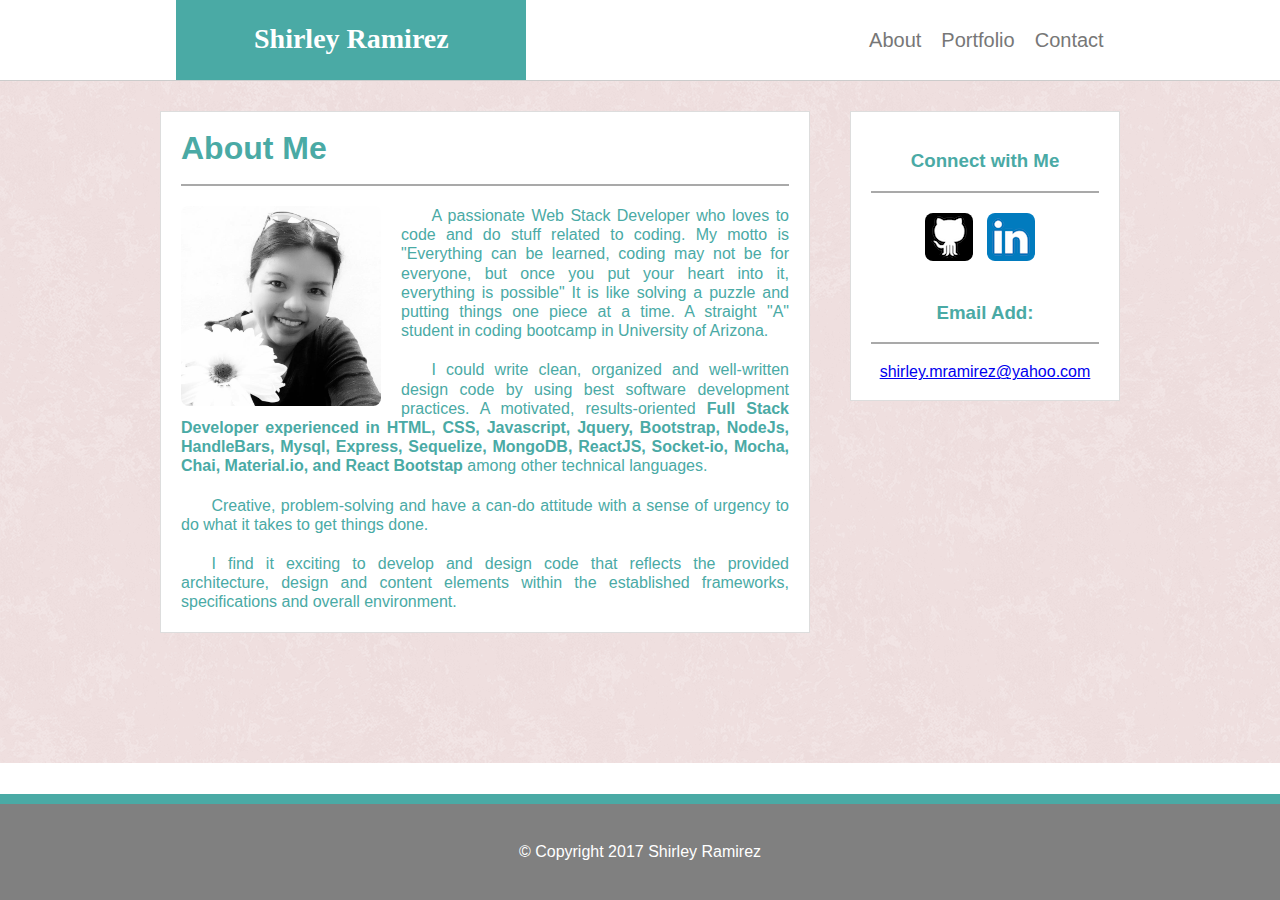
<file: index.html>
<!DOCTYPE html>
<html lang="en-us">

<head>
    <meta charset="utf-8">

    <!--Meta Viewport Setting -->
    <meta name="viewport" content="width=device-width, initial-scale=1.0">


    <!-- Page Title -->
    <title>Shirley Ramirez Responsive Portfolio</title>

    <!-- Linking CSS Reset -->
    <link rel="stylesheet" type="text/css" href="./assets/css/reset.css">

    <!-- Linking CSS -->
    <link rel="stylesheet" type="text/css" href="./assets/css/style.css">


</head>

<body>
    <!-- Header Group -->
    <header class="primary-header-group">
        <section class="header-container">
            <h1>Shirley Ramirez</h1>
            <nav class="primary-nav">
                <ul>
                    <li><a href="index.html">About</a></li>
                    <!--
					-->
                    <li><a href="portfolio.html">Portfolio</a></li>
                    <!--
					-->
                    <li><a href="contact.html">Contact</a></li>
                </ul>
            </nav>
        </section>
    </header>

    <!-- All about me section -->
    <div class="main-container">
        <div class="content-area">
            <section class="all-about-me">

                <h2>About Me</h2>

                <!-- Image Link -->
                <img id="about-me-image" src="./assets/images/shirley_pix.jpg" alt="Shirley Ramirez">
                <p>A passionate Web Stack Developer who loves to code and do stuff related to coding. My motto is "Everything can be learned, coding may not be for everyone, but once you put your heart into it, everything is possible" It is like solving
                    a puzzle and putting things one piece at a time. A straight "A" student in coding bootcamp in University of Arizona.</p>
                <p> I could write clean, organized and well-written design code by using best software development practices. A motivated, results-oriented <b>Full Stack Developer experienced in HTML, CSS, Javascript, Jquery, Bootstrap, NodeJs, HandleBars, Mysql, Express, Sequelize, MongoDB, ReactJS, Socket-io, Mocha, Chai, Material.io, and React Bootstap </b>                    among other technical languages.</p>
                <p>Creative, problem-solving and have a can-do attitude with a sense of urgency to do what it takes to get things done. </p>
                <p>I find it exciting to develop and design code that reflects the provided architecture, design and content elements within the established frameworks, specifications and overall environment.</p>
            </section>

            <!--Online Profile-->

            <aside class="online-profile">
                <h3>Connect with Me</h3>

                <!--Link with Github -->
                <a href="https://github.com/shirleymramirez" target="_blank"><img src="./assets/images/github_icon.png" alt="Github Icon"></a>
                <!--Link with linkedin -->
                <a href="https://www.linkedin.com/in/shirley-ramirez-25b157133/" target="_blank"><img src="./assets/images/linkedln_icon.png" alt="linkedin Icon"></a>

                <h3>Email Add:</h3>
                <a href="mailto:shirley.mramirez@yahoo.com?Subject=Hello%20Shirley" target="_top">
                 shirley.mramirez@yahoo.com
                </a>

                <!-- Link with StackOverflow -->
                <!-- <a href="https://stackoverflow.com/users/8518556/shirley" target="_blank"><img src="./assets/images/stackoverflow_icon.png" alt="stackoverflow Icon"></a> -->
            </aside>

        </div>
    </div>
    <!-- Primary Footer -->
    <div class="footer-space">
        <footer class="primary-footer group">
            <small>&copy; Copyright 2017 Shirley Ramirez</small>
        </footer>
    </div>
</body>

</html>
</file>
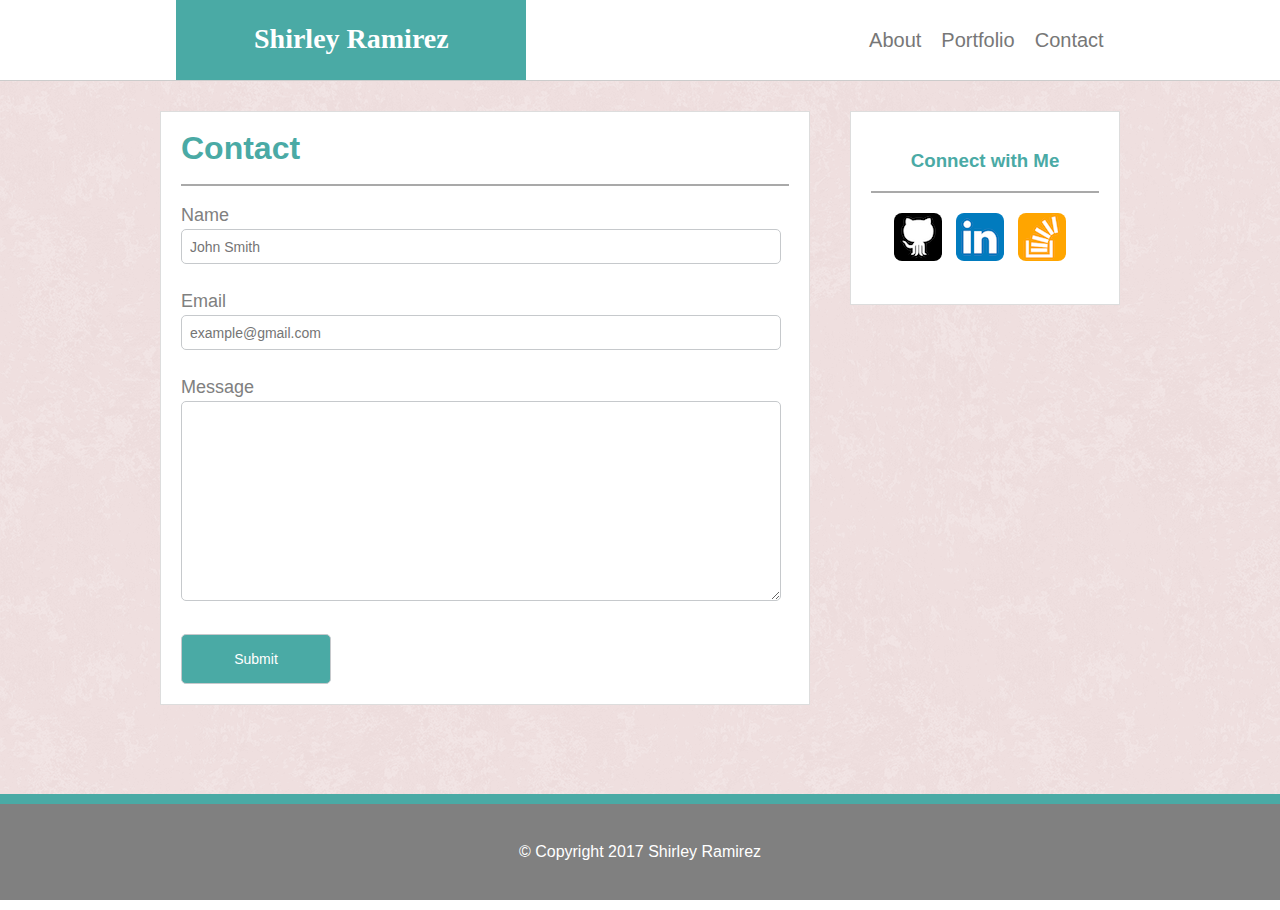
<file: contact.html>
<!DOCTYPE html>
<html lang="en-us">

<head>
    <meta charset="utf-8">

    <!--Meta Viewport Setting -->
    <meta name="viewport" content="width=device-width, initial-scale=1.0">

    <!-- Page Title -->
    <title>Shirley Ramirez Responsive Portfolio</title>

    <!-- Linking CSS Reset -->
    <link rel="stylesheet" type="text/css" href="./assets/css/reset.css">

    <!-- Linking CSS -->
    <link rel="stylesheet" type="text/css" href="./assets/css/contact_style.css">

    <!-- Linking CSS -->
    <link rel="stylesheet" type="text/css" href="./assets/css/style.css">

</head>

<body>

    <!-- Header Group -->
    <header class="primary-header-group">
        <section class="header-container">
            <h1>Shirley Ramirez</h1>
            <nav class="primary-nav">
                <ul>
                    <li><a href="index.html">About</a></li>
                    <!--
					-->
                    <li><a href="portfolio.html">Portfolio</a></li>
                    <!--
					-->
                    <li><a href="contact.html">Contact</a></li>
                </ul>
            </nav>
        </section>
    </header>

    <!-- Contact Info Section -->
    <div class="main-container">
        <div class="content-area">
            <section class="contact-info">
                <h2>Contact</h2>
                <form class="contact-form">
                    <label>
						Name<br>
						<input class="input-text" type="text" placeholder="John Smith" required><br>
					</label>

                    <label>
						Email<br>
						<input class="input-email" type="email" name="email" placeholder="example@gmail.com" required><br>
					</label>

                    <label>
						Message<br>
						<textarea name="Message"></textarea><br>
					</label>

                    <input class="button-default" type="submit" name="Submit">

                </form>

            </section>

            <!--Online Profile-->

            <aside class="online-profile">
                <h3>Connect with Me</h3>

                <!--Link with Github -->
                <a href="https://github.com/shirleymramirez"><img src="./assets/images/github_icon.png" alt="Github Icon"></a>
                <!--Link with linkedin -->
                <a href="https://www.linkedin.com/in/shirley-ramirez-25b157133/"><img src="./assets/images/linkedln_icon.png" alt="linkedin Icon"></a>
                <!-- Link with StackOverflow -->
                <a href="https://stackoverflow.com/users/8518556/shirley"><img src="./assets/images/stackoverflow_icon.png" alt="stackoverflow Icon"></a>
            </aside>

        </div>
    </div>
    <!-- Primary Footer -->
    <div class="footer-space">
        <footer class="primary-footer group">
            <small>&copy; Copyright 2017 Shirley Ramirez</small>
        </footer>
    </div>
</body>

</html>
</file>
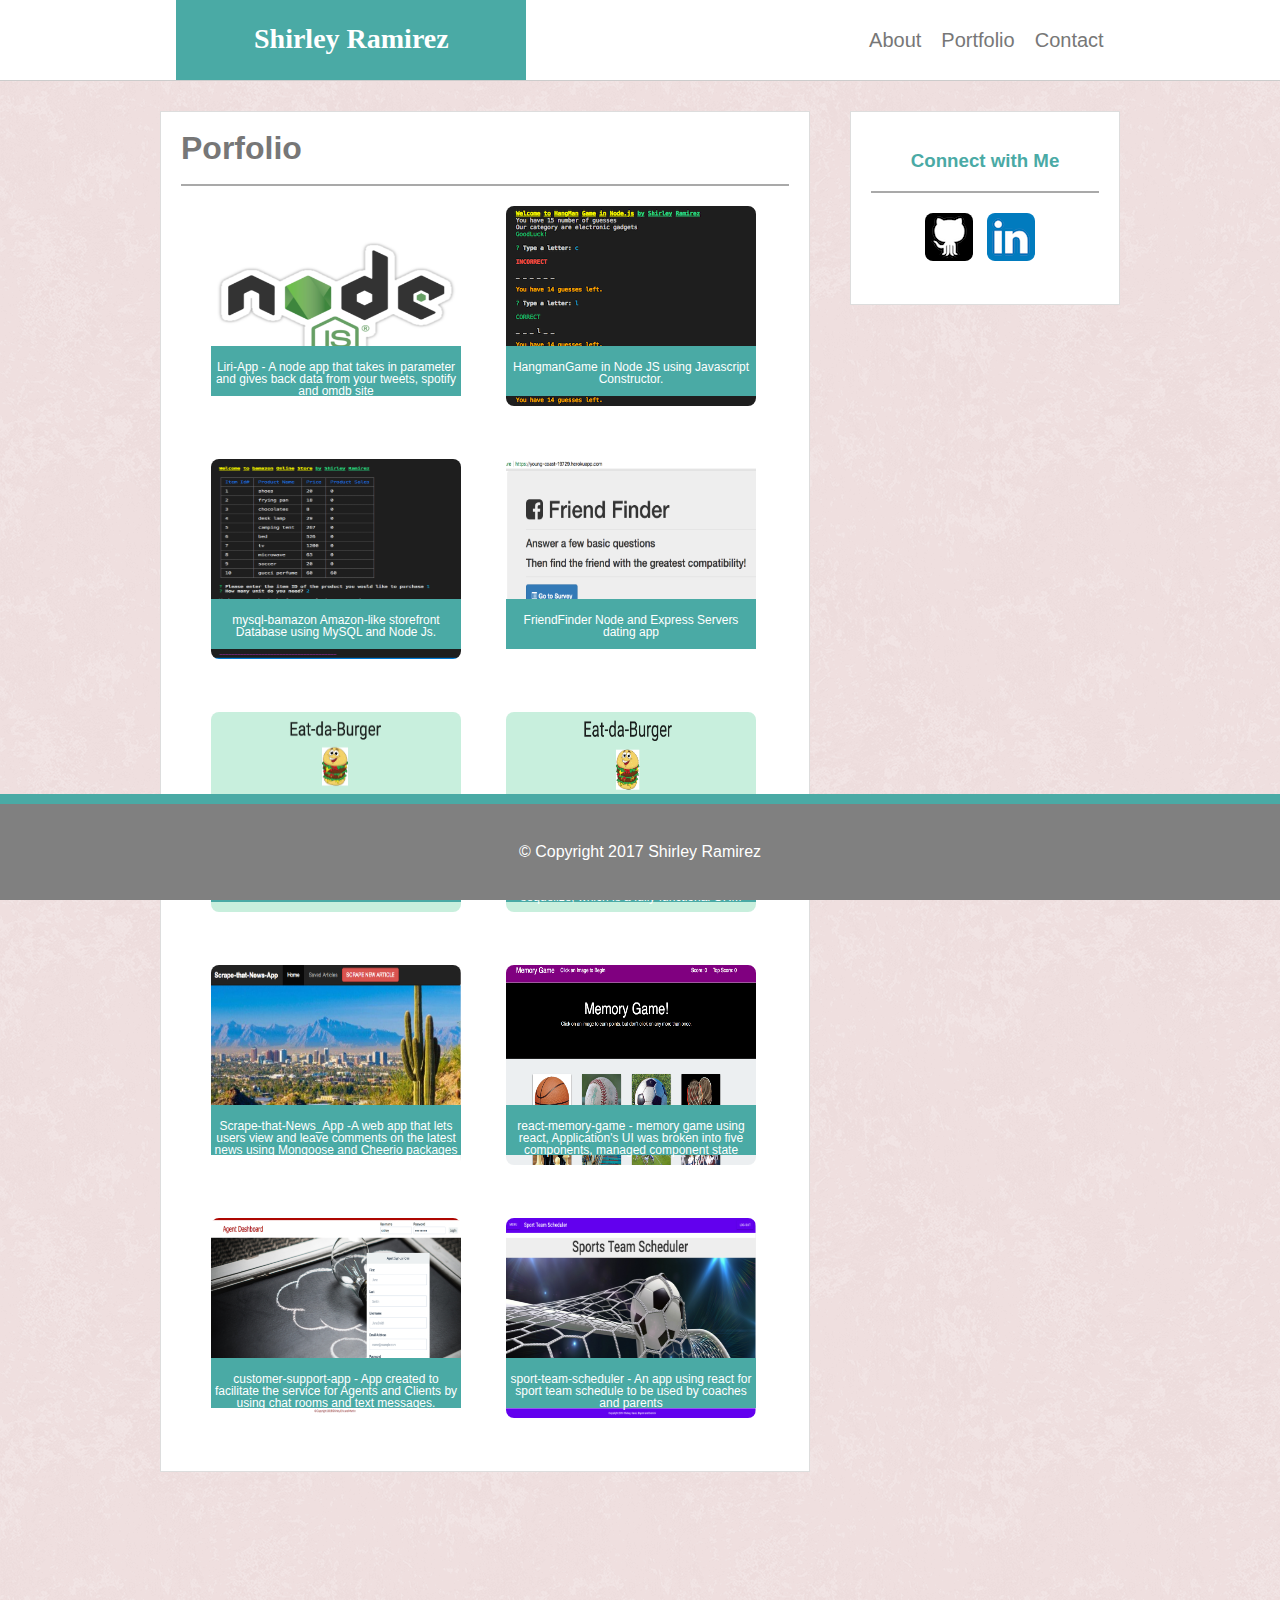
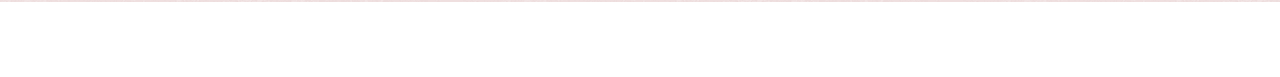
<file: portfolio.html>
<!DOCTYPE html>
<html lang="en-us">

<head>
    <meta charset="utf-8">

    <!--Meta Viewport Setting -->
    <meta name="viewport" content="width=device-width, initial-scale=1.0">

    <!-- Page Title -->
    <title>Shirley Ramirez Responsive Portfolio</title>

    <!-- Linking CSS Reset -->
    <link rel="stylesheet" type="text/css" href="./assets/css/reset.css">


    <!-- Linking Common CSS -->
    <link rel="stylesheet" type="text/css" href="./assets/css/style.css">

    <!-- Linking Portfolio CSS -->
    <link rel="stylesheet" type="text/css" href="./assets/css/portfolio_style.css">


</head>

<body>

    <!-- Header Group -->
    <header class="primary-header-group">
        <section class="header-container">
            <h1>Shirley Ramirez</h1>
            <nav class="primary-nav">
                <ul>
                    <li><a href="index.html">About</a></li>
                    <!--
					-->
                    <li><a href="portfolio.html">Portfolio</a></li>
                    <!--
					-->
                    <li><a href="contact.html">Contact</a></li>
                </ul>
            </nav>
        </section>
    </header>

    <!-- Porfolio Section -->
    <div class="main-container">
        <div class="content-area">
            <section class="portfolio-info">

                <h2>Porfolio</h2>

                <!-- Image and text -->
                <div class="portfolioList">

                    <div class="homework">
                        <a href="https://github.com/shirleymramirez/liri-node-app" target="_blank">
                            <span class="homework-text">
                                Liri-App - A node app that takes in parameter and gives back data from your tweets, spotify and omdb site
                            </span>
                        </a>
                        <img class="homework-image" src="./assets/images/nodejs.png" alt="Liri-App-node">
                    </div>

                    <div class="homework">
                        <a href="https://github.com/shirleymramirez/Advanced-Javascript-Constructor-Hangman" target="_blank">
                            <span class="homework-text">
                                HangmanGame in Node JS using Javascript Constructor.
                            </span>
                        </a>
                        <img class="homework-image" src="./assets/images/hangmanGame.png" alt="HangmanGame-Using-Constructor">
                    </div>

                    <div class="homework">
                        <a href="https://github.com/shirleymramirez/bamazon" target="_blank">
                            <span class="homework-text">
                                mysql-bamazon Amazon-like storefront Database using MySQL and Node Js.

                            </span>
                        </a>
                        <img class="homework-image" src="./assets/images/bamazon.png" alt="Mysql-nodejs-bamazon">
                    </div>

                    <div class="homework">
                        <a href="https://young-coast-19729.herokuapp.com/" target="_blank">
                            <span class="homework-text">
                                FriendFinder Node and Express Servers dating app
                            </span>
                        </a>
                        <img class="homework-image" src="./assets/images/friendfinder.png" alt="Node-and-Express-Servers">
                    </div>

                    <div class="homework">
                        <a href="https://secure-cove-61385.herokuapp.com/" target="_blank">
                            <span class="homework-text">
                                Burger - A burger logger with MySQL, Node, Express, Handlebars and a homemade ORM

                            </span>
                        </a>
                        <img class="homework-image" src="./assets/images/burger.png" alt="Burger-Node-Express-Handlebars">
                    </div>

                    <div class="homework">
                        <a href="https://morning-falls-11723.herokuapp.com/" target="_blank">
                            <span class="homework-text">
                                sequelizedBurger -A burger logger with MySQL, Node, Express, Handlebars and sequelize, which is a fully functional ORM
                            </span>
                        </a>
                        <img class="homework-image" src="./assets/images/sequelizedBurger.png" alt="Screenshot of a Computer">
                    </div>

                    <div class="homework">
                        <a href="https://evening-stream-73257.herokuapp.com/" target="_blank">
                            <span class="homework-text">
                                Scrape-that-News_App -A web app that lets users view and leave comments on the latest news using Mongoose and Cheerio packages
                            </span>
                        </a>
                        <img class="homework-image" src="./assets/images/mongodb-mongoose.png" alt="Scrape-that-News-App">
                    </div>
                    <div class="homework">
                        <a href="https://mysterious-mesa-91501.herokuapp.com/" target="_blank">
                            <span class="homework-text">
                                react-memory-game - memory game using react, Application's UI was broken into five components, managed component state
                            </span>
                        </a>
                        <img class="homework-image" src="./assets/images/reactmemorygame.png" alt="react-memory-game">
                    </div>

                    <div class="homework">
                        <a href="https://esm-customer-support-app.herokuapp.com/agent" target="_blank">
                            <span class="homework-text">
                                customer-support-app - App created to facilitate the service for Agents and Clients by using chat rooms and text messages.
                            </span>
                        </a>
                        <img class="homework-image" src="./assets/images/customer-support-app.png" alt="customer-support-app">
                    </div>

                    <div class="homework">
                        <a href="https://agile-stream-27904.herokuapp.com/" target="_blank">
                            <span class="homework-text">
                                sport-team-scheduler - An app using react for sport team schedule to be used by coaches and parents
                            </span>
                        </a>
                        <img class="homework-image" src="./assets/images/sport-team-scheduler.png" alt="sport-team-scheduler">
                    </div>


                </div>

            </section>

            <!--Online Profile-->

            <aside class="online-profile">
                <h3>Connect with Me</h3>

                <!--Link with Github -->
                <a href="https://github.com/shirleymramirez"><img src="./assets/images/github_icon.png" alt="Github Icon"></a>
                <!--Link with linkedin -->
                <a href="https://www.linkedin.com/in/shirley-ramirez-25b157133/"><img src="./assets/images/linkedln_icon.png" alt="linkedin Icon"></a>
                <!-- Link with StackOverflow -->
                <!-- <a href="https://stackoverflow.com/users/8518556/shirley"><img src="./assets/images/stackoverflow_icon.png" alt="stackoverflow Icon"></a> -->
            </aside>

        </div>
    </div>
    <!-- Primary Footer -->
    <div class="footer-space">
        <footer class="primary-footer group">
            <small>&copy; Copyright 2017 Shirley Ramirez</small>
        </footer>
    </div>
</body>

</html>
</file>
<file: assets/css/style.css>
* {
    box-sizing: border-box;
}


/*
  ========================================
  Custom styles
  ========================================
*/

body {
    color: #777777;
    font-family: 'Arial', 'Helvetica Neue', Helvetica, sans-serif;
    background-color: #ffffff;
}


/*
  ========================================
  header styles
  ========================================
*/

header {
    font-family: 'Georgia', Times, Times New Roman, serif;
    width: 100%;
    text-align: center;
    border-bottom: 1px solid #cccccc;
}

.header-container {
    width: 100%;
    display: flex;
    justify-content: space-around;
}

h1 {
    background-color: #4aaaa5;
    color: #ffffff;
    width: 350px;
    float: left;
    text-align: center;
    padding-top: 25px;
    margin-bottom: 0;
    font-size: 28px;
    margin-left: 10px;
    font-weight: bold;
}


/*
  ========================================
  nav
  ========================================
*/

.primary-nav li {
    display: inline-block;
    padding: 0 10px;
    vertical-align: top;
}

hr {
    width: 1px;
    height: 20px;
    margin: 0;
}

ul {
    display: flex;
    justify-content: space-around;
    padding: 30px 0;
}

.primary-nav a {
    color: #777777;
    font-size: 20px;
    font-family: 'Arial', 'Helvetica Neue', Helvetica, sans-serif;
    text-decoration: none;
}


/*
  ========================================
  Main Container 
  ========================================
*/

.main-container {
    clear: both;
    background-image: url("../../assets/images/background_pink_rice.png");
    width: 100%;
    text-align: center;
    display: inline-block;
}


/*
  ========================================
  Main Content Area
  ========================================
*/

.content-area {
    width: 960px;
    margin: 30px 0;
    display: inline-block;
}


/*
  ========================================
  All About Me Section 
  ========================================
*/

.all-about-me {
    color: #4aaaa5;
    background-color: #ffffff;
    width: 650px;
    padding: 0 20px;
    border: 1px solid #dddddd;
    display: inline-block;
    margin-bottom: 100px;
}

h2 {
    font-size: 2em;
    font-weight: bold;
    text-align: left;
}

b {
    font-weight: bold;
}


/*
  ========================================
  Image link
  ========================================
*/

#about-me-image {
    width: 200px;
    float: left;
    margin-right: 20px;
}


/*
  ========================================
  Online Profile 
  ========================================
*/

.online-profile {
    float: right;
    width: 270px;
    padding: 20px;
    background-color: #ffffff;
    margin-left: 40px;
    border: 1px solid #dddddd;
}

.online-profile img {
    margin-bottom: 20px;
    margin-right: 10px;
}


/*
  ========================================
  Typography 
  ========================================
*/

h3 {
    color: #4aaaa5;
    text-align: center;
    font-weight: bold;
    font-size: 1.17em;
}

h2,
h3 {
    margin: 20px 0;
    padding-bottom: 20px;
    border-bottom: 2px solid darkgray;
}

p {
    text-align: justify;
    margin: 20px 0;
    text-indent: 5%;
    line-height: 120%;
}


/*
  ========================================
 	Hover Nav/links
  ========================================
*/

a:hover {
    color: #4aaaa5;
}


/*
  ========================================
 	Image tag style
  ========================================
*/

img {
    border-radius: 8px;
    display: inline-block;
}


/*
  ========================================
 Footer
  ========================================
*/

footer {
    clear: both;
    text-align: center;
    padding: 40px 0;
    background-color: gray;
    color: white;
    border-top: 10px solid #4aaaa5;
    position: fixed;
    bottom: 0;
    width: 100%;
    left: 0;
}

.footer-space {
    height: 75px;
}


/*
  ========================================
  980 Screen Size Media Query
  ========================================
*/

@media screen and (max-width: 980px) {
    body {
        background-color: #ffffff;
        margin: 0;
    }
    /*
  	==========================
  	header styles
  	==========================
	*/
    h1 {
        margin: 0 20px;
        width: 300px;
    }
    /*
	==========================
  	Main Content Area
  	==========================
	*/
    .content-area {
        width: auto;
    }
    /*
  	==========================
  	About me
  	==========================
	*/
    .all-about-me {
        width: 360px;
    }
    h2 {
        color: #4aaaa5;
    }
    /*
  	===========================
  	Image link
  	===========================
	*/
    #about-me-image {
        width: 100%;
        padding-bottom: 10px;
    }
}


/*
  ========================================
  768 Screen Size Media Query
  ========================================
*/

@media screen and (max-width: 768px) {
    body {
        background-color: #ffffff;
        margin: 0;
    }
    /*
  	==========================
  	header styles
  	==========================
	*/
    h1 {
        margin: 0 20px;
        width: 300px;
    }
    /*
  	==========================
  	nav
  	==========================
	*/
    .primary-nav {
        float: none;
        margin: 0;
    }
    /*
 	==========================
  	Main Content Area
  	==========================
	*/
    .main-container {
        display: flex;
        justify-content: space-evenly;
    }
    .content-area {
        width: 100%;
    }
    /*
  	==========================
  	About me
  	==========================
	*/
    .all-about-me {
        width: 95%;
        margin: 0 10px;
        padding: 0 30px;
    }
    h2 {
        color: #4aaaa5;
    }
    /*
  	===========================
  	Image link
  	===========================
	*/
    #about-me-image {
        width: 300px;
    }
    /*
  	===========================
  	Online Profile 
 	===========================
	*/
    .online-profile {
        float: none;
        width: 95%;
        border: 1px solid #dddddd;
        text-align: left;
        margin: 35px 15px;
    }
    .online-profile img {
        margin-bottom: 20px;
        margin-right: 10px;
    }
    h3 {
        text-align: left;
        font-size: 24px;
    }
    /*
  	===========================
 	Image tag style
  	===========================
	*/
    img {
        width: 60px;
    }
}


/*
  ========================================
  640 Screen Size Media Query
  ========================================
*/

@media screen and (max-width: 640px) {
    body {
        background-color: #ffffff;
        margin: 0;
    }
    /*
  	==========================
  	header styles
  	==========================
	*/
    .header-container {
        display: block;
    }
    h1 {
        margin: 0;
        width: 100%;
        padding-bottom: 25px;
    }
    /*
  	==========================
  	nav
  	==========================
	*/
    ul {
        width: 100%;
        display: flex;
        justify-content: space-around;
        padding: 30px 0;
    }
    /*
 	==========================
  	Main Content Area
  	==========================
	*/
    .content-area {
        width: 100%;
    }
    /*
  	==========================
  	About me
  	==========================
	*/
    .all-about-me {
        width: 90%;
        margin: 0 10px;
        padding: 0 30px;
    }
    h2 {
        color: #4aaaa5;
    }
    /*
  	===========================
  	Image link
  	===========================
	*/
    #about-me-image {
        width: 100%;
        margin: 0 0 20px 0;
    }
    /*
  	===========================
  	Online Profile 
 	===========================
	*/
    .online-profile {
        width: 90%;
        display: inline-block;
    }
    .online-profile img {
        margin-bottom: 20px;
        margin-right: 10px;
    }
    h3 {
        text-align: left;
        font-size: 24px;
    }
    /*
  	===========================
 	Image tag style
  	===========================
	*/
    img {
        width: 60px;
    }
}
</file>
<file: assets/css/contact_style.css>
/*
  ========================================
  All About Me and Contact Info Section 
  ========================================
*/

.contact-info {
	color: #4aaaa5;
	background-color: #ffffff;
	width: 650px;
	padding: 0 20px;
	border: 1px solid #dddddd;
	display: inline-block;
	margin-bottom: 100px;
}

h2 {
	font-size: 2em;
	font-weight: bold;
	text-align: left;
}

/*
  ========================================
  Contact Form
  ========================================
*/


form {
	margin-bottom: 20px;
}

.contact-form {
	text-align: left;
}

.contact-form label {
	color: gray;
  	cursor: pointer;
  	font-weight: 400px;
  	font-size: 18px;
}

.contact-form input,
.contact-form textarea {
	font-size: 14px;
 	border: 1px solid #c6c9cc;
 	border-radius: 5px;
 	display: block;
 	margin: 5px 0 27px 0;
	padding: 5px 8px;  	
	margin-bottom: 10px;
}

.input-text,
.input-email {
	width: 600px;
	height: 35px;
}

.contact-form textarea {
	height: 200px;
	width: 600px;
}

/*
  ========================================
  Buttons
  ========================================
*/

.button-default {
	width: 150px;
	color: white;
	font-size: 18px;
	padding-bottom: 5px;
	background-color: #4aaaa5;
	display: inline-block;
	height: 50px;
}

/*
  ========================================
  980 Screen Size Media Query
  ========================================
*/

@media screen and (max-width: 980px) {

	body {
		background-color: #ffffff;
		margin: 0;
	}

	/*
  	==========================
  	header styles
  	==========================
	*/
	
	.header-container {
		width: 100%;
		display: block;
	}

	h1 {
		padding: 30px 0;
		font-size: 28px;
		margin: 0 20px;
		width: 300px;
		margin-left: 85px;
	}

	/*
  	==========================
  	nav
  	==========================
	*/
	
	.primary-nav {
		margin-right: 100px;
	}

	/*
 	==========================
  	Main Content Area
  	==========================
	*/

	.content-area {
		width: 900px;
	}
	
	/*
  	==========================
  	Contact Info
  	==========================
	*/

	.contact-info {
		width: 440px;
		margin-left: 50px;
	}

	h2 {
		color:#4aaaa5;
	}
	
	/*
  	===========================
  	Contact Form
  	===========================
	*/

	#contact-form {
		width: 100%;
		padding-bottom: 10px;
	}
	
	.contact-form textarea,
	.input-text,
	.input-email {
		width: 100%;
	}

	/*
  	===========================
  	Online Profile 
 	===========================
	*/

	.online-profile {
		margin: 0 70px;
	}
}

/*
  ========================================
  768 Screen Size Media Query
  ========================================
*/

@media screen and (max-width: 768px) {

	body {
		background-color: #ffffff;
		margin: 0;
	}

	/*
  	==========================
  	header styles
  	==========================
	*/
	
	.header-container {
		width: 100%;
		display: block;
	}

	h1 {
		padding: 30px 0;
		font-size: 28px;
		margin: 0 20px;
		width: 300px;
	}

	/*
  	==========================
  	nav
  	==========================
	*/
	
	.primary-nav {
		margin-right: 20px;
	}

	/*
 	==========================
  	Main Content Area
  	==========================
	*/

	.content-area {
		width: 100%;
	}

	/*
  	==========================
  	Contact Info
  	==========================
	*/

	.contact-info {
		width: 728px;
		margin: 0 10px;
		padding: 0 30px;
	}

	h2 {
		color:#4aaaa5;
	}
	
	/*
  	===========================
  	Contact Form
  	===========================
	*/

	#contact-form {
		width: 300px;
	}

	.contact-form textarea,
	.input-text,
	.input-email {
		width: 100%;
	}

	/*
  	===========================
  	Online Profile 
 	===========================
	*/

	.online-profile {
		float: none;
		width: 728px;
		border: 1px solid #dddddd;
		text-align: left;
		margin: 35px 20px;
	}

	.online-profile img {
		margin-bottom: 20px;
		margin-right: 10px;
	}

	h3 {
		text-align: left;
		font-size: 24px;
	}

	/*
  	===========================
 	Image tag style
  	===========================
	*/

	img {
		width: 60px;
	}
}

/*
  ========================================
  640 Screen Size Media Query
  ========================================
*/

@media screen and (max-width: 640px) {
	

	body {
		background-color: #ffffff;
		margin: 0;
	}
	
	/*
  	==========================
  	header styles
  	==========================
	*/
	
	.header-container {
		width: 100%;
		display: block;
	}

	h1 {
		padding: 30px 0;
		font-size: 28px;
		margin: 0;
		width: 100%;
	}

	/*
  	==========================
  	nav
  	==========================
	*/

	nav {
		float: none;
		margin-top: 0;
	}

	ul {
		width: 100%;
		display: inline-flex;
		padding: 30px 0;
	}

	.primary-nav li {
		padding: 0 70px;
	}

	/*
 	==========================
  	Main Content Area
  	==========================
	*/

	.content-area {
		width: 100%;
	}
	
	/*
  	==========================
  	Contact Info
  	==========================
	*/
	.contact-info {
		width: 600px;
		margin: 0 10px;
		padding: 0 30px;
	}

	h2 {
		color:#4aaaa5;
	}

	/*
  	===========================
  	Contact Form
  	===========================
	*/

	#contact-form {
		width: 540px;
		margin: 0 0 20px 0;
	}

	.contact-form textarea,
	.input-text,
	.input-email {
		width: 100%;
	}

	/*
  	===========================
  	Online Profile 
 	===========================
	*/

	.online-profile {
		float: none;
		width: 600px;
		border: 1px solid #dddddd;
		text-align: left;
		margin: 35px 20px;
	}

	.online-profile img {
		margin-bottom: 20px;
		margin-right: 10px;
	}

	h3 {
		text-align: left;
		font-size: 24px;
	}

	/*
  	===========================
 	Image tag style
  	===========================
	*/

	img {
		width: 60px;
	}
}
</file>
<file: assets/css/portfolio_style.css>
/*
  ========================================
  Portfolio Info Section 
  ========================================
*/

.portfolio-info {
    background-color: #ffffff;
    padding: 0 20px;
    border: 1px solid #dddddd;
    display: inline-block;
    margin-bottom: 100px;
    width: 650px;
}

h2 {
    font-size: 2em;
    font-weight: bold;
    text-align: left;
}


/*
  ========================================
  Porfolio Section
  ========================================
*/

.homework-image {
    width: 250px;
    height: 200px;
    margin-bottom: 50px;
}

.homework-text {
    color: white;
    position: absolute;
    background-color: #4aaaa5;
    font-size: 12px;
    padding-top: 15px;
    height: 50px;
    width: 250px;
    transform: translateY(140px);
}

.portfolioList {
    display: flex;
    flex-wrap: wrap;
}

.portfolioList div:nth-child(odd) {
    margin-left: 30px;
    margin-right: 45px;
}


/*
  ========================================
  980 Screen Size Media Query
  ========================================
*/

@media screen and (max-width: 980px) {
    body {
        background-color: #ffffff;
        margin: 0;
    }
    /*
 	==========================
  	Main Content Area
  	==========================
	*/
    .content-area {
        width: auto;
    }
    /*
  	==========================
  	Portfolio Info
  	==========================
	*/
    .portfolio-info {
        width: 440px;
    }
    /*
  	===========================
  	Portfolio List
  	===========================
	*/
    .homework {
        width: 100%;
    }
    .portfolioList div:nth-child(odd) {
        margin-left: 0;
        margin-right: 0;
    }
    .homework-text {
        width: 398px;
        transform: translateY(240px);
    }
    .homework-image {
        width: 100%;
        height: 300px;
    }
}


/*
  ========================================
  768 Screen Size Media Query
  ========================================
*/

@media screen and (max-width: 768px) {
    body {
        background-color: #ffffff;
        margin: 0;
    }
    h2 {
        margin-bottom: 0;
    }
    /*
 	==========================
 	Main Content Area
  	==========================
	*/
    .content-area {
        width: 100%;
    }
    /*
  	==========================
  	Portfolio Info
  	==========================
	*/
    .portfolio-info {
        width: 95%;
        padding-bottom: 50px;
    }
    /*
  	===========================
  	Portfolio List
  	===========================
	*/
    .homework {
        width: 45%;
    }
    .homework-image {
        width: 100%;
        height: 200px;
        margin-bottom: 0;
    }
    .homework-text {
        display: block;
        position: relative;
        width: 100%;
        transform: translateY(190px);
    }
    .portfolioList div:nth-child(odd) {
        margin-left: 0px;
        margin-right: 45px;
    }
}


/*
  ========================================
  640 Screen Size Media Query
  ========================================
*/

@media screen and (max-width: 640px) {
    body {
        background-color: #ffffff;
        margin: 0;
    }
    /*
  	==========================
  	Portfolio Info
  	==========================
	*/
    .portfolio-info {
        width: 90%;
    }
    /*
  	===========================
  	Portfolio List
  	===========================
	*/
    .homework {
        width: 100%;
        height: 400px;
    }
    .portfolioList div:nth-child(odd) {
        margin-left: 0;
        margin-right: 0;
    }
    .homework-text {
        display: block;
        position: relative;
        width: 100%;
        transform: translateY(330px);
    }
    .homework-image {
        width: 100%;
        height: 350px;
    }
}
</file>
